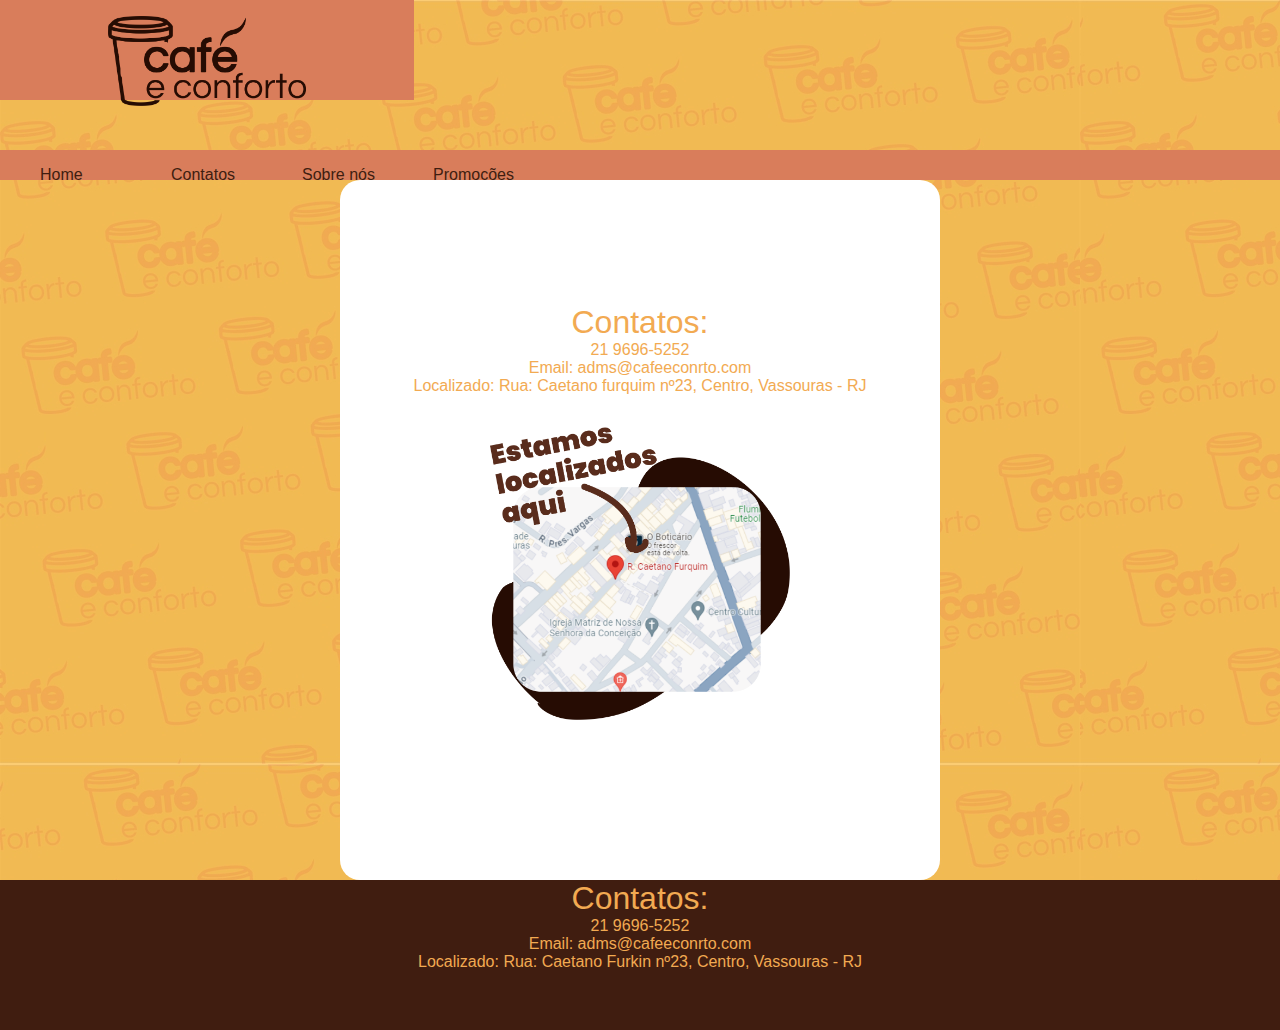
<file: pages/contatos.html>
<!DOCTYPE html>
<html lang="en">
    <head>
        <meta charset="UTF-8">
        <meta name="viewport" content="width=device-width, initial-scale=1.0">
        <title>Contatos</title>

        <!--Meu css-->
        <link rel="stylesheet" href="../assets/css/global.css">
        <link rel="stylesheet" href="../assets/css/contatos.css">
        <link rel="stylesheet" href="../assets/css/header.css">
    </head>
    <body>

        <div class="container">
            <header>
                <div class="menuPrincipal">
                    <img class="logo"
                        src="../assets/img/cafe e confoto - logo.png"
                        alt
                        srcset>

                </div>
            </header>
            <nav>
                <ul class="navbar-nav">
                    <li class="nav-item">
                        <a class="nav-link active" aria-current="page"
                            href="../index.html">Home</a>
                    </li>
                    <li class="nav-item">
                        <a class="nav-link disabled"
                            href="contatos.html">Contatos</a>
                    </li>
                    <li class="nav-item">
                        <a class="nav-link" href="../pages/sobre-nos.html">Sobre nós</a>
                    </li>
                    <li class="nav-item">
                        <a class="nav-link " href="../pages/promocao.html">Promoções</a>
                    </li>
                </ul>

            </nav>

        <div class="card-principal">
            <div class="card">
                <div class="inform">
                    <h1>Contatos:</h1>
                    <p>21 9696-5252</p>
                    <p>Email: adms@cafeeconrto.com</p>
                    <p>Localizado: Rua: Caetano furquim nº23, Centro, Vassouras - RJ</p>
                    <div class="localizacao"> <img src="../assets/img/lozalizacao.png" style="width: 300px;" alt></div>
                </div>
            </div>
            
        </div>

            <footer>
                <div class="fotter">
                    <div class="inform">
                        <h1>Contatos:</h1>
                    <p>21 9696-5252</p>
                    <p>Email: adms@cafeeconrto.com</p>
                    <p>Localizado: Rua: Caetano Furkin nº23, Centro, Vassouras - RJ</p>
                    </div>
                </div>
            </footer>
        </div>
    </body>
</html>
</file>
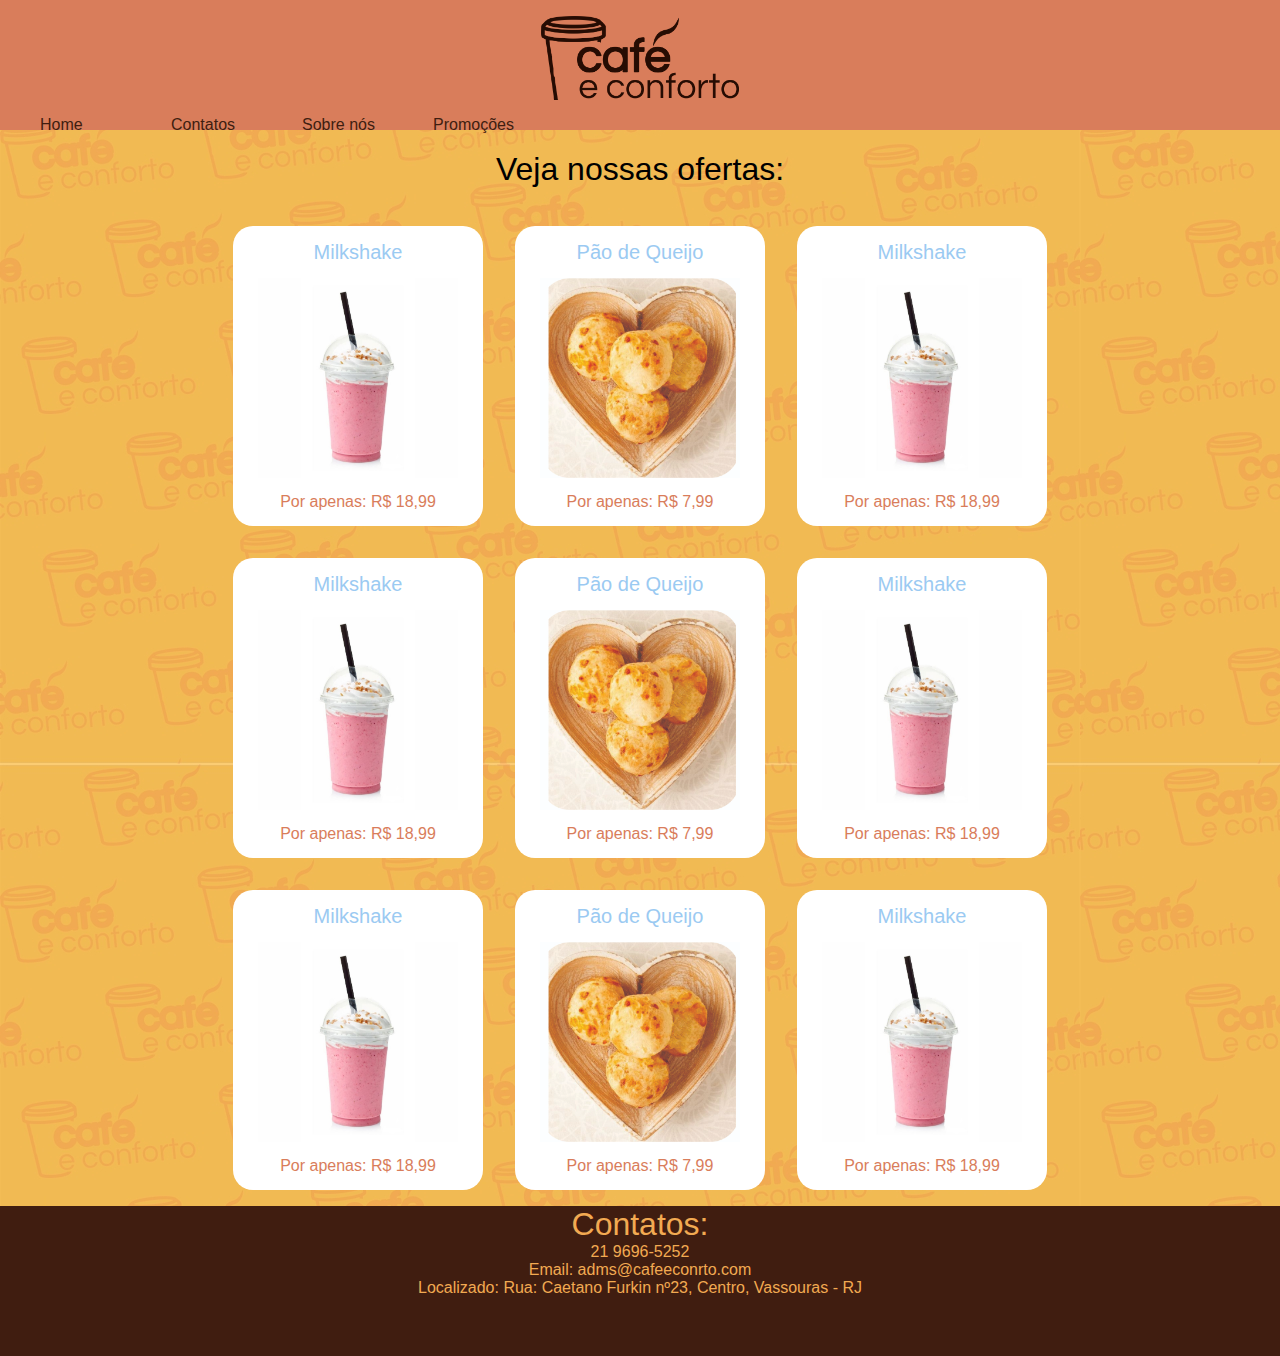
<file: pages/promocao.html>
<!DOCTYPE html>
<html lang="en">
    <head>
        <meta charset="UTF-8">
        <meta name="viewport" content="width=device-width, initial-scale=1.0">
        <title>Contatos</title>

        <!--Meu css-->
        <link rel="stylesheet" href="../assets/css/global.css">
        <link rel="stylesheet" href="../assets/css/header.css">
        <link rel="stylesheet" href="../assets/css/promocao.css">

    </head>
    <body>

        <div class="container">
            <header>
                <div class="menuPrincipal">
                    <img class="logo"
                        src="../assets/img/cafe e confoto - logo.png"
                        alt
                        srcset>

                </div>
            </header>
            <nav>
                <ul class="navbar-nav">
                    <li class="nav-item">
                        <a class="nav-link active" aria-current="page"
                            href="../index.html">Home</a>
                    </li>
                    <li class="nav-item">
                        <a class="nav-link disabled"
                            href="contatos.html">Contatos</a>
                    </li>
                    <li class="nav-item">
                        <a class="nav-link" href="../pages/sobre-nos.html">Sobre
                            nós</a>
                    </li>
                    <li class="nav-item">
                        <a class="nav-link "
                            href="../pages/promocao.html">Promoções</a>
                    </li>
                </ul>

            </nav>
            <div class="cards-list-principal">
                <div class style="text-align: center;">
                    <h1>Veja nossas ofertas:</h1>
                </div>
                
                <div class="cards-group">

                    <div class="card-list-info">
                        <h3>Milkshake</h3>
                        <img src="../assets/img/milk.jpg" alt>
                        <div>
                            <p>Por apenas: R$ 18,99</p>
                        </div>
                    </div>

                    <div class="card-list-info">
                        <h3>Pão de Queijo</h3>
                        <img src="../assets/img/pao de queijo.jpg" alt>
                        <div>
                            <p>Por apenas: R$ 7,99</p>
                        </div>
                    </div>

                    <div class="card-list-info">
                        <h3>Milkshake</h3>
                        <img src="../assets/img/milk.jpg" alt>
                        <div>
                            <p>Por apenas: R$ 18,99</p>
                        </div>
                    </div>
                </div>

                <div class="cards-group">

                    <div class="card-list-info">
                        <h3>Milkshake</h3>
                        <img src="../assets/img/milk.jpg" alt>
                        <div>
                            <p>Por apenas: R$ 18,99</p>
                        </div>
                    </div>

                    <div class="card-list-info">
                        <h3>Pão de Queijo</h3>
                        <img src="../assets/img/pao de queijo.jpg" alt>
                        <div>
                            <p>Por apenas: R$ 7,99</p>
                        </div>
                    </div>

                    <div class="card-list-info">
                        <h3>Milkshake</h3>
                        <img src="../assets/img/milk.jpg" alt>
                        <div>
                            <p>Por apenas: R$ 18,99</p>
                        </div>
                    </div>
                </div>
                <div class="cards-group">

                    <div class="card-list-info">
                        <h3>Milkshake</h3>
                        <img src="../assets/img/milk.jpg" alt>
                        <div>
                            <p>Por apenas: R$ 18,99</p>
                        </div>
                    </div>

                    <div class="card-list-info">
                        <h3>Pão de Queijo</h3>
                        <img src="../assets/img/pao de queijo.jpg" alt>
                        <div>
                            <p>Por apenas: R$ 7,99</p>
                        </div>
                    </div>

                    <div class="card-list-info">
                        <h3>Milkshake</h3>
                        <img src="../assets/img/milk.jpg" alt>
                        <div>
                            <p>Por apenas: R$ 18,99</p>
                        </div>
                    </div>
                </div>

            </div>
            <footer>
                <div class="fotter">
                    <div class="inform">
                        <h1>Contatos:</h1>
                        <p>21 9696-5252</p>
                        <p>Email: adms@cafeeconrto.com</p>
                        <p>Localizado: Rua: Caetano Furkin nº23, Centro,
                            Vassouras - RJ</p>
                    </div>
                </div>
            </footer>
        </div>

    </body>
</html>
</file>
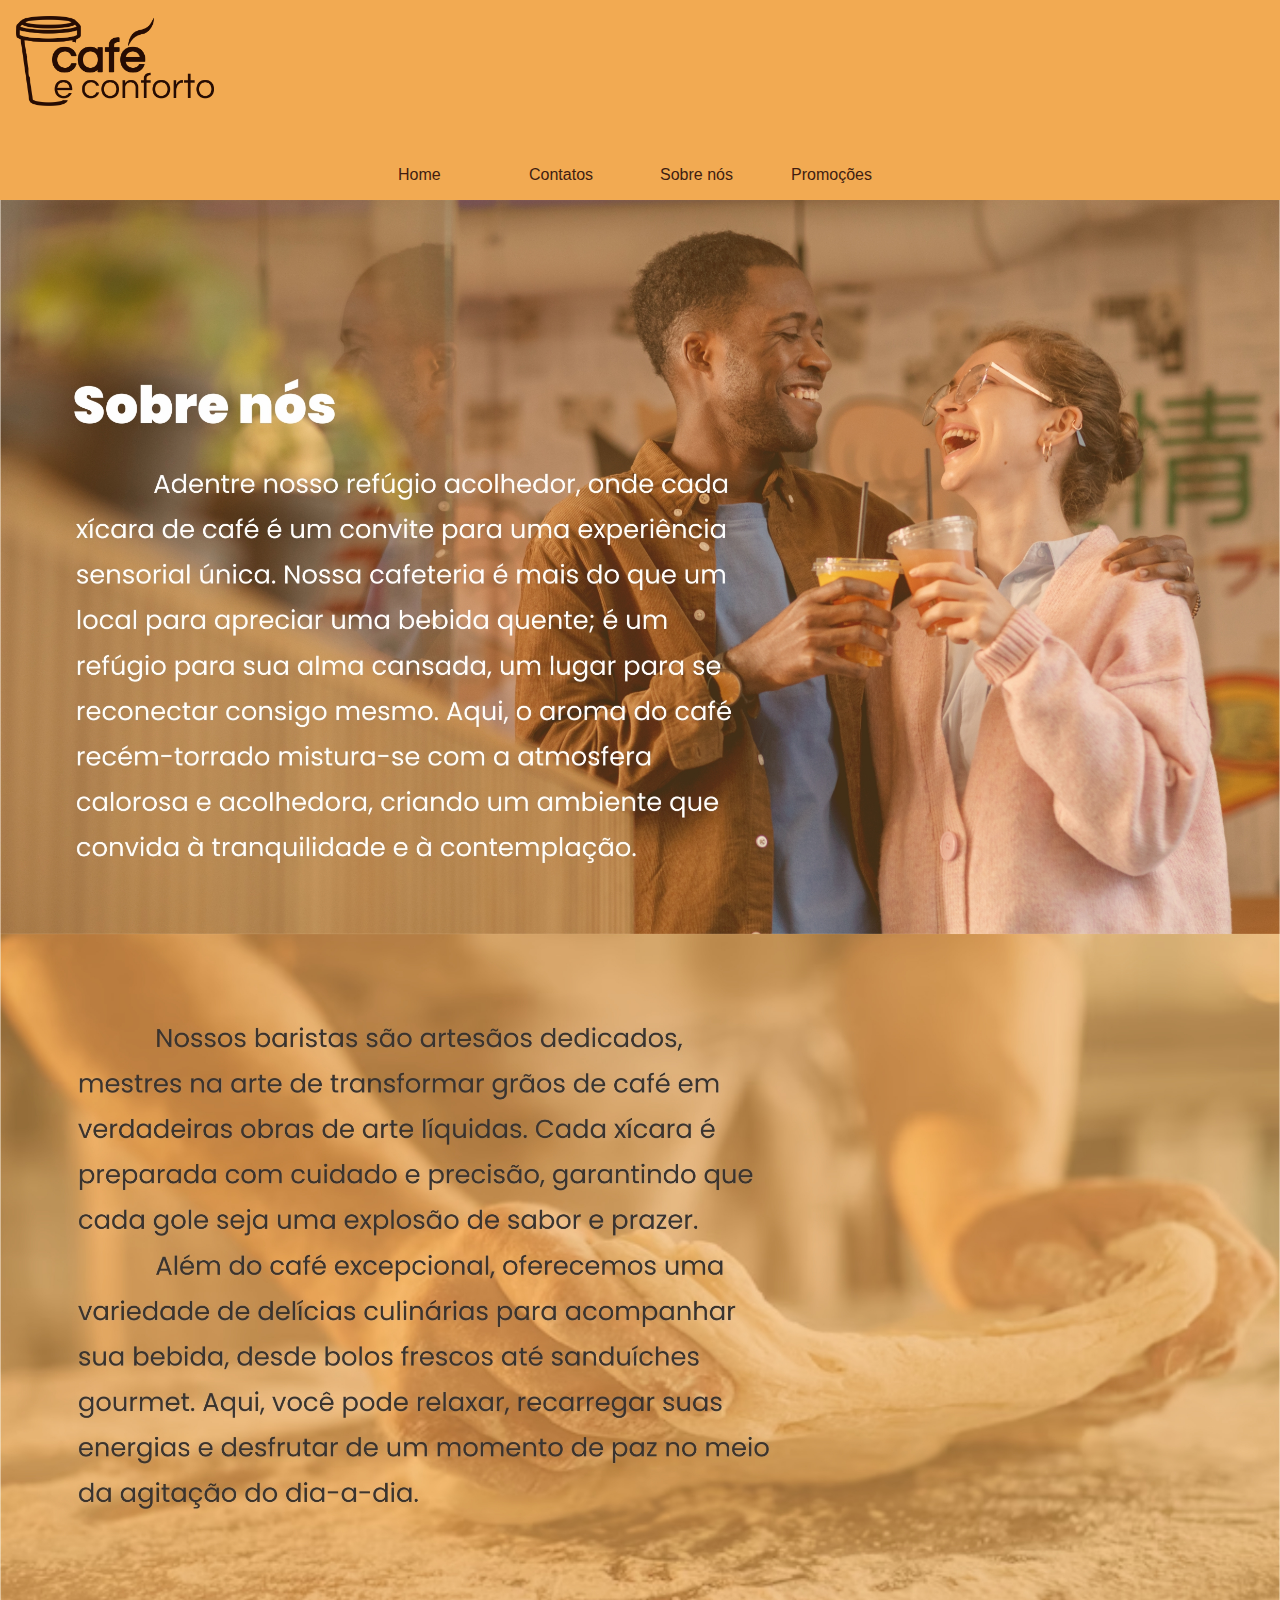
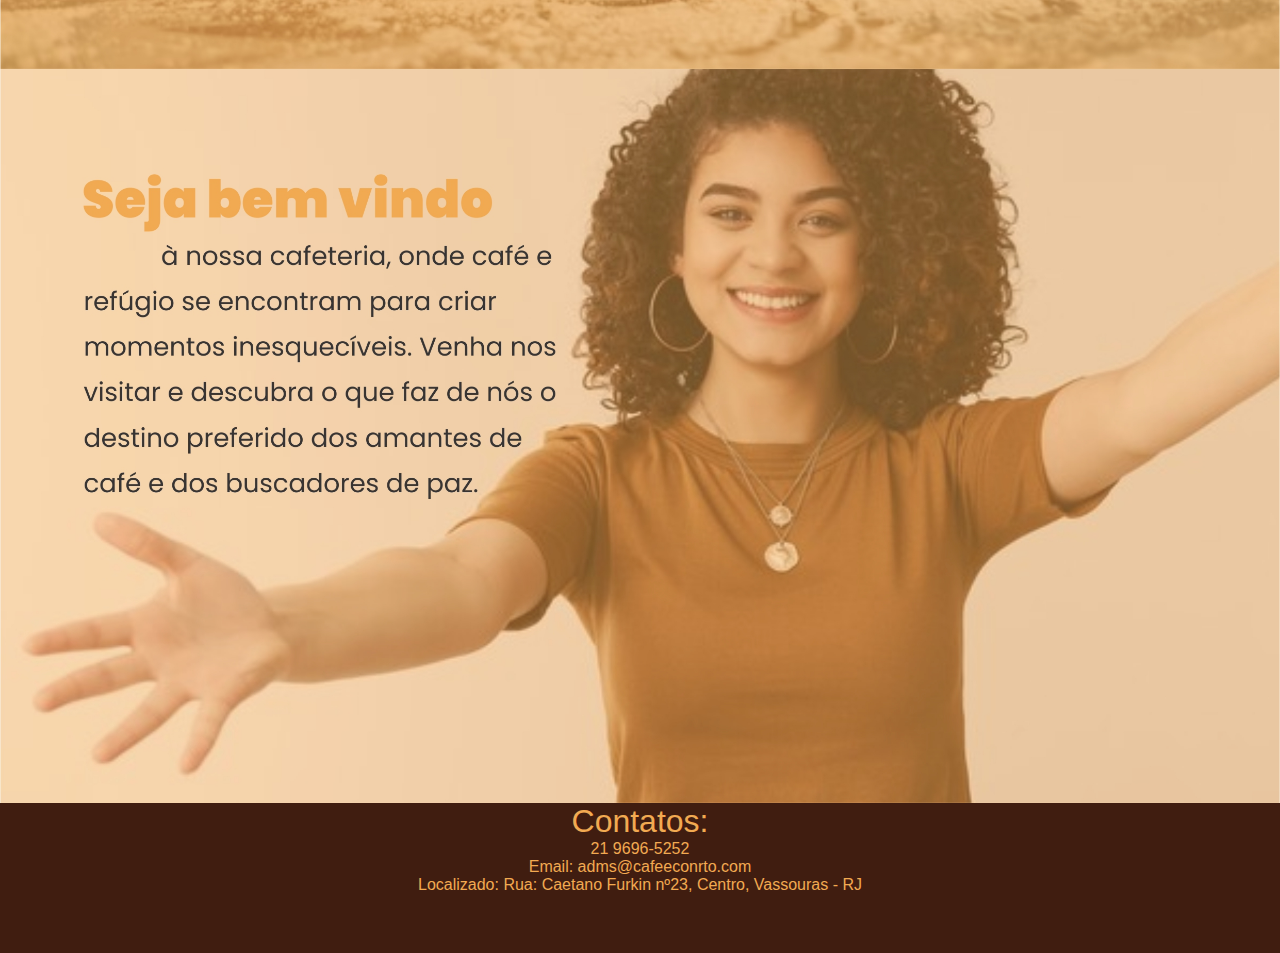
<file: pages/sobre-nos.html>
<!DOCTYPE html>
<html lang="en">
    <head>
        <meta charset="UTF-8">
        <meta name="viewport" content="width=device-width, initial-scale=1.0">
        <title>Contatos</title>

        <!--Meu css-->
        <link rel="stylesheet" href="../assets/css/global.css">
        <link rel="stylesheet" href="../assets/css/sobre-nos.css">
        <link rel="stylesheet" href="../assets/css/header.css">
    </head>
    <body>

        <div class="container">
            <header>
                <div class="menuPrincipal">
                    <img class="logo"
                        src="../assets/img/cafe e confoto - logo.png"
                        alt
                        srcset>

                </div>
            </header>
            <nav>
                <ul class="navbar-nav">
                    <li class="nav-item">
                        <a class="nav-link" aria-current="page"
                            href="../index.html">Home</a>
                    </li>
                    <li class="nav-item">
                        <a class="nav-link "
                            href="../pages/contatos.html">Contatos</a>
                    </li>
                    <li class="nav-item disabled">
                        <a class="nav-link" href="../pages/sobre-nos.html">Sobre nós</a>
                    </li>
                    <li class="nav-item">
                        <a class="nav-link " href="../pages/promocao.html">Promoções</a>
                    </li>
                </ul>

            </nav>

            <div class="img">
          <img src="../assets/img/sobra-nos1.jpg" alt="" srcset="">
          <img src="../assets/img/sobre-nos2.jpg" alt="" srcset="">
          <img src="../assets/img/sobre-nos3.jpg" alt="" srcset="">
            </div>
            <footer>
                <div class="fotter">
                    <div class="inform">
                        <h1>Contatos:</h1>
                    <p>21 9696-5252</p>
                    <p>Email: adms@cafeeconrto.com</p>
                    <p>Localizado: Rua: Caetano Furkin nº23, Centro, Vassouras - RJ</p>
                    </div>
                </div>
            </footer>
        </div>
    </body>
</html>
</file>
<file: assets/css/global.css>
* {
    font-family: "Poppins", sans-serif;
    font-weight: 300;
    font-style: normal;
}

body {
    background: #F2AA52;
    height: auto;
    width: 100%;
    margin: 0;
}

.container {
    display: flex;
    flex-wrap: wrap;
    justify-content: center;
    width: 100%;
}


.navbar {
    display: flex;
}

.navbar-nav {
    display: flex;
    flex-wrap: nowrap;
    justify-content: flex-start;

}

.navbar-nav li {
    width: 131px;
    list-style-type: none
}

.navbar-nav a {
    text-decoration: none;
    color: #401D10;
}


footer {
    display: flex;
    justify-content: center;
    background: #401D10;
    width: 100%;
    height: 150px;
}

.inform {
    display: flex;
    justify-content: center;
    flex-direction: column;
    color: #F2AA52;
    align-items: center;
}

.inform p {
    display: flex;
    color: #F2AA52;
    margin-block-start: 0;
    margin-block-end: 0;
    margin-inline-start: 0px;
    margin-inline-end: 0px;
    justify-content: center;
}

.inform h1 {
    margin-block-start: 0;
    margin-block-end: 0;
    margin-inline-start: 0;
    margin-inline-end: 0;
}

@media only screen and (max-width: 457px) {
    body {
        width: auto;
    }

    .navbar-nav {
        display: flex;
        flex-wrap: nowrap;
        justify-content: flex-start;
        margin-top: 7rem;
    }

    .navbar-nav li {
        width: 80px;
        list-style-type: none;
        font-size: 12px;
    }

    .navbar-nav a {
        text-decoration: none;
        color: #401D10;
    }

    footer {
        align-items: center;
        justify-content: center;
    }

    .inform {
        text-align: center;
        width: 180px;
        
    }
    
    .inform p {
        font-size: 10px;
    }
    
    .inform h1 {
        font-size: 15px;
    }

}
</file>
<file: assets/css/contatos.css>
body {
    background-image: url('../img/papel\ de\ fundo.jpg');
}

.menuPrincipal {
    display: flex;
    width: 413.5px;
    height: 100px;
    background: #D97D5B;
    justify-content: center;
}

nav {
    width: 100%;
    background: #D97D5B;
    height: 30px;
}

.container {
    display: flex;
    align-content: center;
    align-items: center;
    flex-direction: column;
    height: auto;
    justify-content: center;
    width: 100%;
}

.card {
    display: flex;
    align-items: center;
    background: #fff;
    border-radius: 20px;
    width: 600px;
    height: 700px;
    flex-direction: column;
    justify-content: space-evenly;
    
}

.localizacao {
    margin: 2rem;
}
@media only screen and (max-width: 457px) {
    .navbar-nav {
        margin-top: 0;
    }
    .card-principal {
        display: flex;
        align-items: center;
        height: 620px;
    }
    .card {
        margin: 2rem;
        width: 350px;
        height: 500px;
        
    }

}
</file>
<file: assets/css/header.css>
header {
    width: 100%;
    height: 150px;
}

header img {
    padding: .5rem;
    margin: .5rem;
    height: 90px;
}

.img-logo {
    
    width: 100%;
    height: 150px;
    display: flex;
    justify-content: center;
    position: absolute;
    right: 0;
    top: 0;
    background: #F2AA52;
}




@media only screen and (max-width: 457px) {
    header {
        width: auto;
        height: 100px;
    }

    header img {
        height: 70px;
    }

    .img-logo {
        height: 100px;
    }

}
</file>
<file: assets/css/promocao.css>
body {
    background-image: url('../img/papel\ de\ fundo.jpg');
}

header {
    display: flex;
    width: 100%;
    height: 100px;
    background: #D97D5B;
    justify-content: center;
}

nav {
    width: 100%;
    background: #D97D5B;
    height: 30px;
}

.container {
    display: flex;
    align-content: center;
    align-items: center;
    flex-direction: column;
    height: auto;
    justify-content: center;
    width: 100%;
}

.cards-group {
    display: flex;
    flex-direction: row;
}

.cards-list {
    display: flex;
    align-items: center;
    justify-content: space-evenly;
    margin: 1rem;

}

.card-list-info {
    display: flex;
    align-items: center;
    background: #fff;
    border-radius: 20px;
    margin: 1rem;
    width: 250px;
    height: 300px;
    flex-direction: column;
    justify-content: space-evenly;
}

.card-list-info h3 {
    padding: 0;
    font-weight: 500;
    font-size: 20px;
    margin: 0;
    color: #9BCAF2;
}

.card-list-info img {
    width: 200px;
    height: 200px;
    padding: 0;
    margin: 0;
}

.card-list-info p {
    margin: 0;
    padding: 0;
    color: #D97D5B;
}

@media only screen and (max-width: 457px) {
   

    .cards-list-principal {
        width: 90%;
        height: 750px;
    }

    .cards-list-principal h1 {
        font-size: 15px;
    }

    .navbar-nav {
        margin-top: 0;
    }

    .cards-group {
        display: flex;
        justify-content: center;
        align-items: center;
        flex-direction: row;
        width: 90%;
        padding: 1rem;

    }


    .cards-list {
        width: 100%;
    }

    .card-list-info {
        width: 150px;
        height: 150px;
        margin: .5rem;
        padding: .5rem;
    }

    .card-list-info img {
        width: 90px;
        height: 90px;
        padding: 0;
        margin: 0;
    }

    .card-list-info h3 {
        font-size: 12px;
    }

    .card-list-info p {
        text-align: center;
        font-size: 10px;
    }
}
</file>
<file: assets/css/sobre-nos.css>
.container {
    width: 100%;
    display: flex;
    align-content: center;
    align-items: center;
    height: auto;
    justify-content: center;
}

.img img{
    display: flex;
    align-items: center;
    max-width: 100%;
    background-repeat: no-repeat;
}

.inform{
    display: flex;
    align-items: center;
    justify-content: center;
    align-content: center;
    flex-direction: column;
}
@media only screen and (max-width: 457px) {
    
    .navbar-nav {
        margin-top: 0;
    }
}
</file>
